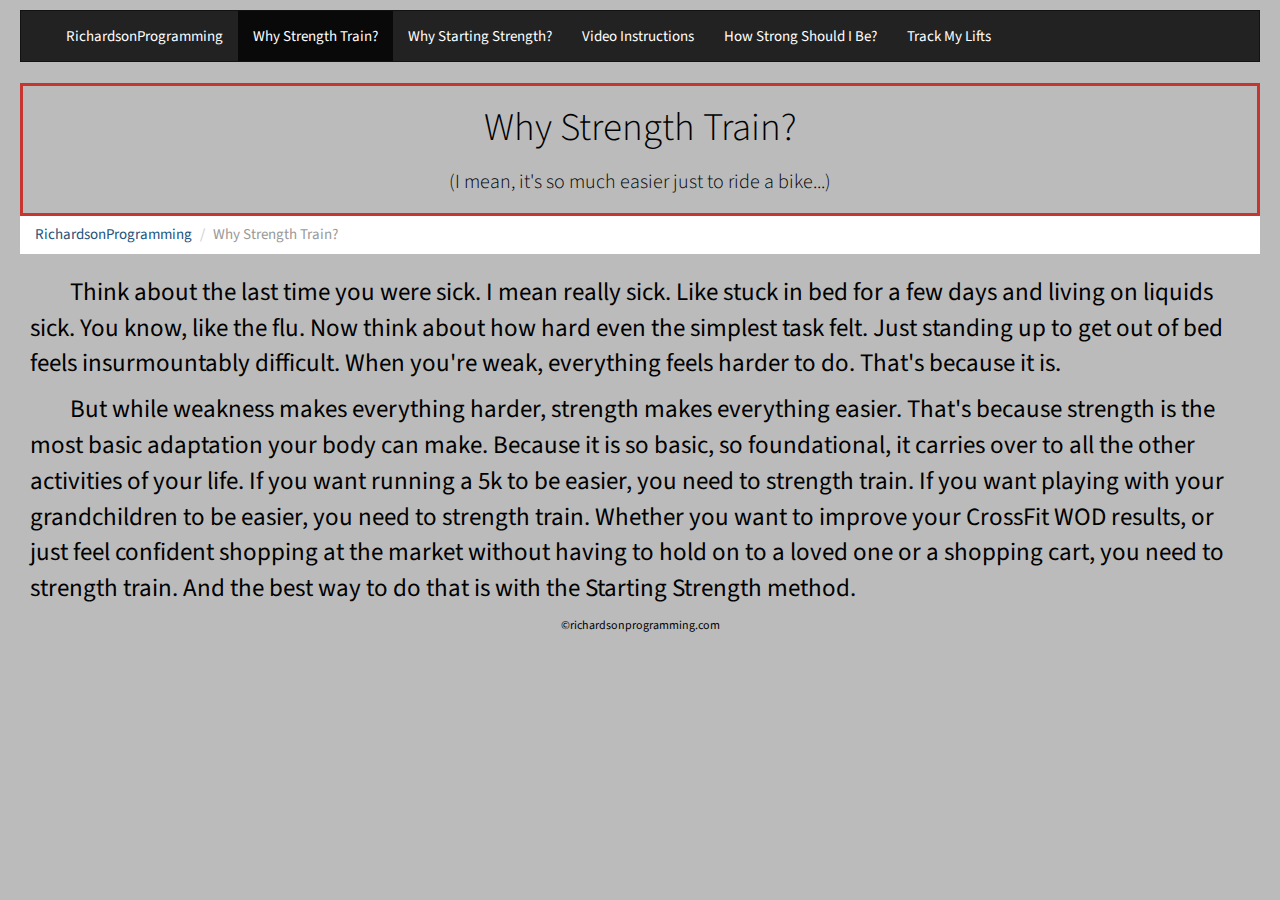
<file: index.html>
<!DOCTYPE html>
<html lang="en">
	<head>
		<title>Why Strength Train?</title>
		<meta charset="utf-8">
		<!--make it responsive on mobile devices-->
		<meta name="viewport" content="width=device-width, initial-scale=1">
		<!-- import jQuery -->
		<script src="http://code.jquery.com/jquery-1.11.3.min.js"></script>
		<script src="js/bootstrap.min.js"></script>
		<link rel="stylesheet" href="css/bootstrap.min.css"/>
		<!-- import own stylesheet -->
		<link rel="stylesheet" type="text/css" href="css/styles.css"/>
		<!--Include GA tracking -->
	    <script>
	      (function(i,s,o,g,r,a,m){i['GoogleAnalyticsObject']=r;i[r]=i[r]||function(){
	      (i[r].q=i[r].q||[]).push(arguments)},i[r].l=1*new Date();a=s.createElement(o),
	      m=s.getElementsByTagName(o)[0];a.async=1;a.src=g;m.parentNode.insertBefore(a,m)
	      })(window,document,'script','https://www.google-analytics.com/analytics.js','ga');
	      ga('create', 'UA-93525777-1', 'auto');
	      ga('send', 'pageview');
	    </script>
	</head>

	<body>
		<nav class="navbar navbar-default" role="navigation">  
		  	<div class="container-fluid">
		   		<div class="navbar-header">
		     		<button type="button" class="navbar-toggle collapsed" data-toggle="collapse" data-target="#main-navbar" aria-expanded="false">
		     		<span class="sr-only">Toggle navigation</span>
			        <span class="icon-bar"></span>
			        <span class="icon-bar"></span>
			        <span class="icon-bar"></span>
			        </button>
		   		</div> 
		   		<div class="collapse navbar-collapse"  id="main-navbar">
		     		<ul class="nav navbar-nav">
				       <li><a href="http://www.richardsonprogramming.com">RichardsonProgramming</a></li>
				       <li class="active"><a href="#">Why Strength Train?</a></li>
				       <li><a href="html/whySSBT.html">Why Starting Strength?</a></li>
				       <li><a href="html/videos.html">Video Instructions</a></li>
				       <li><a href="html/howStrong.html">How Strong Should I Be?</a></li>
				       <li><a href="html/trackLifts.html">Track My Lifts</a></li>
		     		</ul>
		  		</div>
		   </div>
		</nav>

		<header class= "main">
			<h1>Why Strength Train? </h1>
			<h2> (I mean, it's so much easier just to ride a bike...) </h2>
		</header>

		<ol class="breadcrumb" role="navigation">
			<li><a href="http://www.richardsonprogramming.com">RichardsonProgramming</a></li>
			<li class="active">Why Strength Train?</li>
		</ol>

		<article>
			<p class="about">
				Think about the last time you were sick. I mean really sick. Like stuck in bed for a few days and living on liquids sick. You know, like the flu. Now think about how hard even the simplest task felt. Just standing up to get out of bed feels insurmountably difficult. When you're weak, everything feels harder to do. That's because it is. 
			</p>
			<p class="about">
				But while weakness makes everything harder, strength makes everything easier. That's because strength is the most basic adaptation your body can make. Because it is so basic, so foundational, it carries over to all the other activities of your life. If you want running a 5k to be easier, you need to strength train. If you want playing with your grandchildren to be easier, you need to strength train. Whether you want to improve your CrossFit WOD results, or just feel confident shopping at the market without having to hold on to a loved one or a shopping cart, you need to strength train. And the best way to do that is with the Starting Strength method.
			</p>
		</article>

		<footer>
			&copy;richardsonprogramming.com
		</footer>
	</body>
</html>
</file>
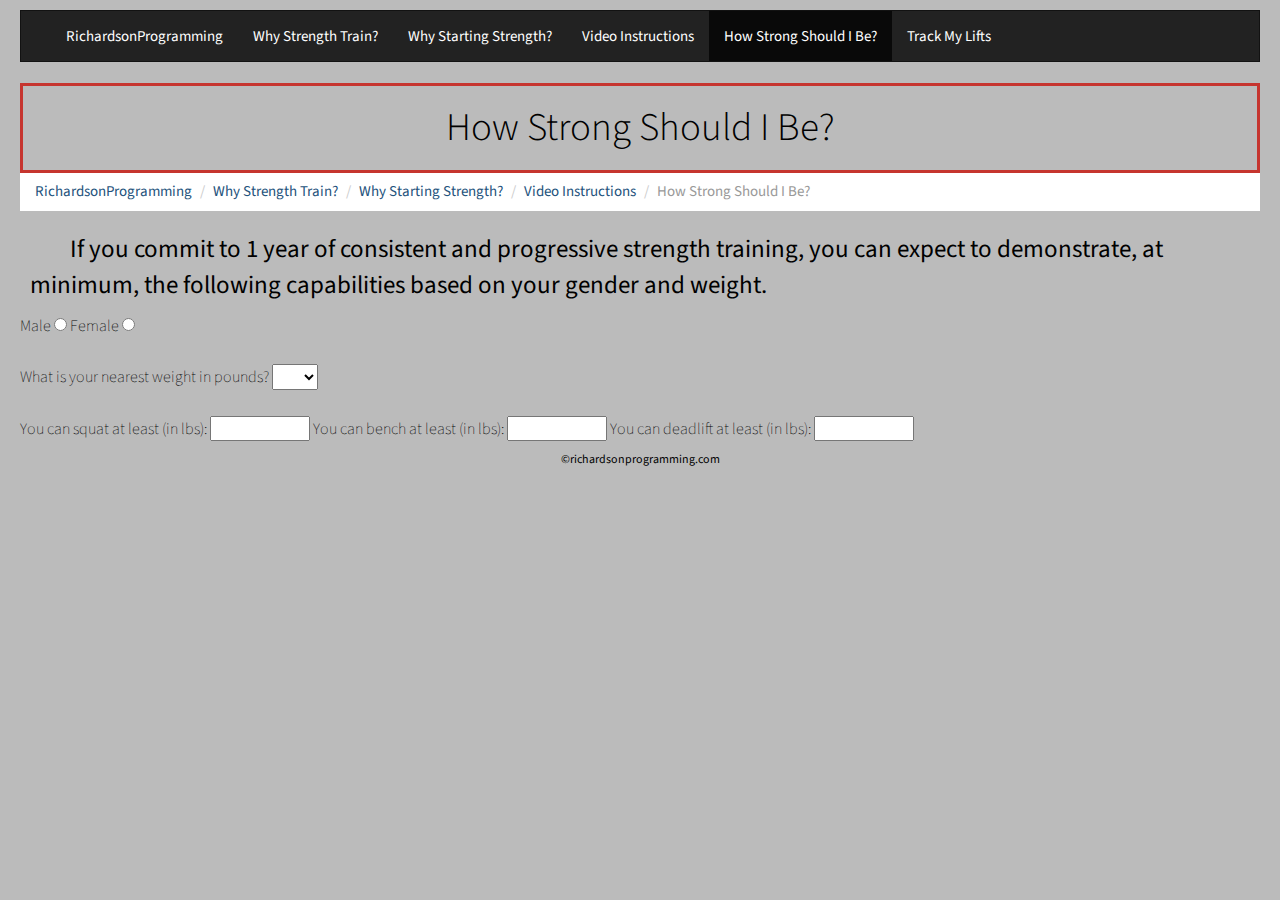
<file: html/howStrong.html>
<!DOCTYPE html>
<html lang="en">
  <head>
    <title>How Strong Should I Be?</title>
    <meta charset="utf-8">
    <!--make it responsive on mobile devices-->
    <meta name="viewport" content="width=device-width, initial-scale=1">
    <!-- import jQuery -->
    <script src="http://code.jquery.com/jquery-1.11.3.min.js"></script>
    <script src="../js/bootstrap.min.js"></script>
    <script src="../js/howStrong.js"></script>
    <link rel="stylesheet" href="../css/bootstrap.min.css"/>
    <!-- import own stylesheet -->
    <link rel="stylesheet" type="text/css" href="../css/styles.css"/>
    <!--Include GA tracking -->
    <script>
      (function(i,s,o,g,r,a,m){i['GoogleAnalyticsObject']=r;i[r]=i[r]||function(){
      (i[r].q=i[r].q||[]).push(arguments)},i[r].l=1*new Date();a=s.createElement(o),
      m=s.getElementsByTagName(o)[0];a.async=1;a.src=g;m.parentNode.insertBefore(a,m)
      })(window,document,'script','https://www.google-analytics.com/analytics.js','ga');
      ga('create', 'UA-93525777-1', 'auto');
      ga('send', 'pageview');
    </script>
  </head>

  <body>
    <nav class="navbar navbar-default" role="navigation">  
      <div class="container-fluid">
        <div class="navbar-header">
          <button type="button" class="navbar-toggle collapsed" data-toggle="collapse" data-target="#main-navbar" aria-expanded="false">
          <span class="sr-only">Toggle navigation</span>
            <span class="icon-bar"></span>
            <span class="icon-bar"></span>
            <span class="icon-bar"></span>
          </button>
        </div> 
        <div class="collapse navbar-collapse"  id="main-navbar">
          <ul class="nav navbar-nav">
            <li><a href="http://www.richardsonprogramming.com">RichardsonProgramming</a></li>
            <li><a href="../index.html">Why Strength Train?</a></li>
            <li><a href="whySSBT.html">Why Starting Strength?</a></li>
            <li><a href="videos.html">Video Instructions</a></li>
            <li class="active"><a href="#">How Strong Should I Be?</a></li>
            <li><a href="trackLifts.html">Track My Lifts</a></li>
          </ul>
        </div>
      </div>
    </nav>

    <header class= "main">
      <h1>How Strong Should I Be? </h1>
    </header>

    <ol class="breadcrumb" role="navigation">
      <li><a href="http://www.richardsonprogramming.com">RichardsonProgramming</a></li>
      <li><a href="../index.html">Why Strength Train?</a></li>
      <li><a href="whySSBT.html">Why Starting Strength?</a></li>
      <li><a href="videos.html">Video Instructions</a></li>
      <li class="active">How Strong Should I Be?</li>
    </ol>

    <section>
      <p class="about">If you commit to 1 year of consistent and progressive strength training, you can expect to demonstrate, at minimum, the following capabilities based on your gender and weight.</p>
    </section>
    
    <section>
      <label for="maleButton">Male
        <input id = "maleButton" type = "radio" name =buttons value = "Male"/>
      </label>
      <label for="femaleButton">Female
        <input id = "femaleButton" type = "radio" name =buttons value = "Female"/>
      </label>
    </section>
    <br>

    <section>
      <label for="selectWeight">What is your nearest weight in pounds?
        <select id="selectWeight" class = "weightRange" name = "weight">
          <option value=""></option>
          <option value="97">97</option>
          <option value="105">105</option>
          <option value="114">114</option>
          <option value="123">123</option>
          <option value="132">132</option> 
          <option value="148">148</option>
          <option value="165">165</option>
          <option value="181">181</option>
          <option value="198">198</option>
          <option value="220">220</option>
          <option value="242">242</option>
          <option value="275">275</option>
        </select>
      </label>
    </section>
    <br>

    <section>
      <label for="squat">You can squat at least (in lbs):
        <input id="squat" type="text" name="squat"/>
      </label>
      <label for="bench">You can bench at least (in lbs):
        <input id="bench" type="text" name="bench"/>
      <label for="deadlift">You can deadlift at least (in lbs):
        <input id="deadlift" type="text" name="deadlift"/>
      </label>
    </section>

    <footer>
      &copy;richardsonprogramming.com
    </footer>
  </body>
</html>
</file>
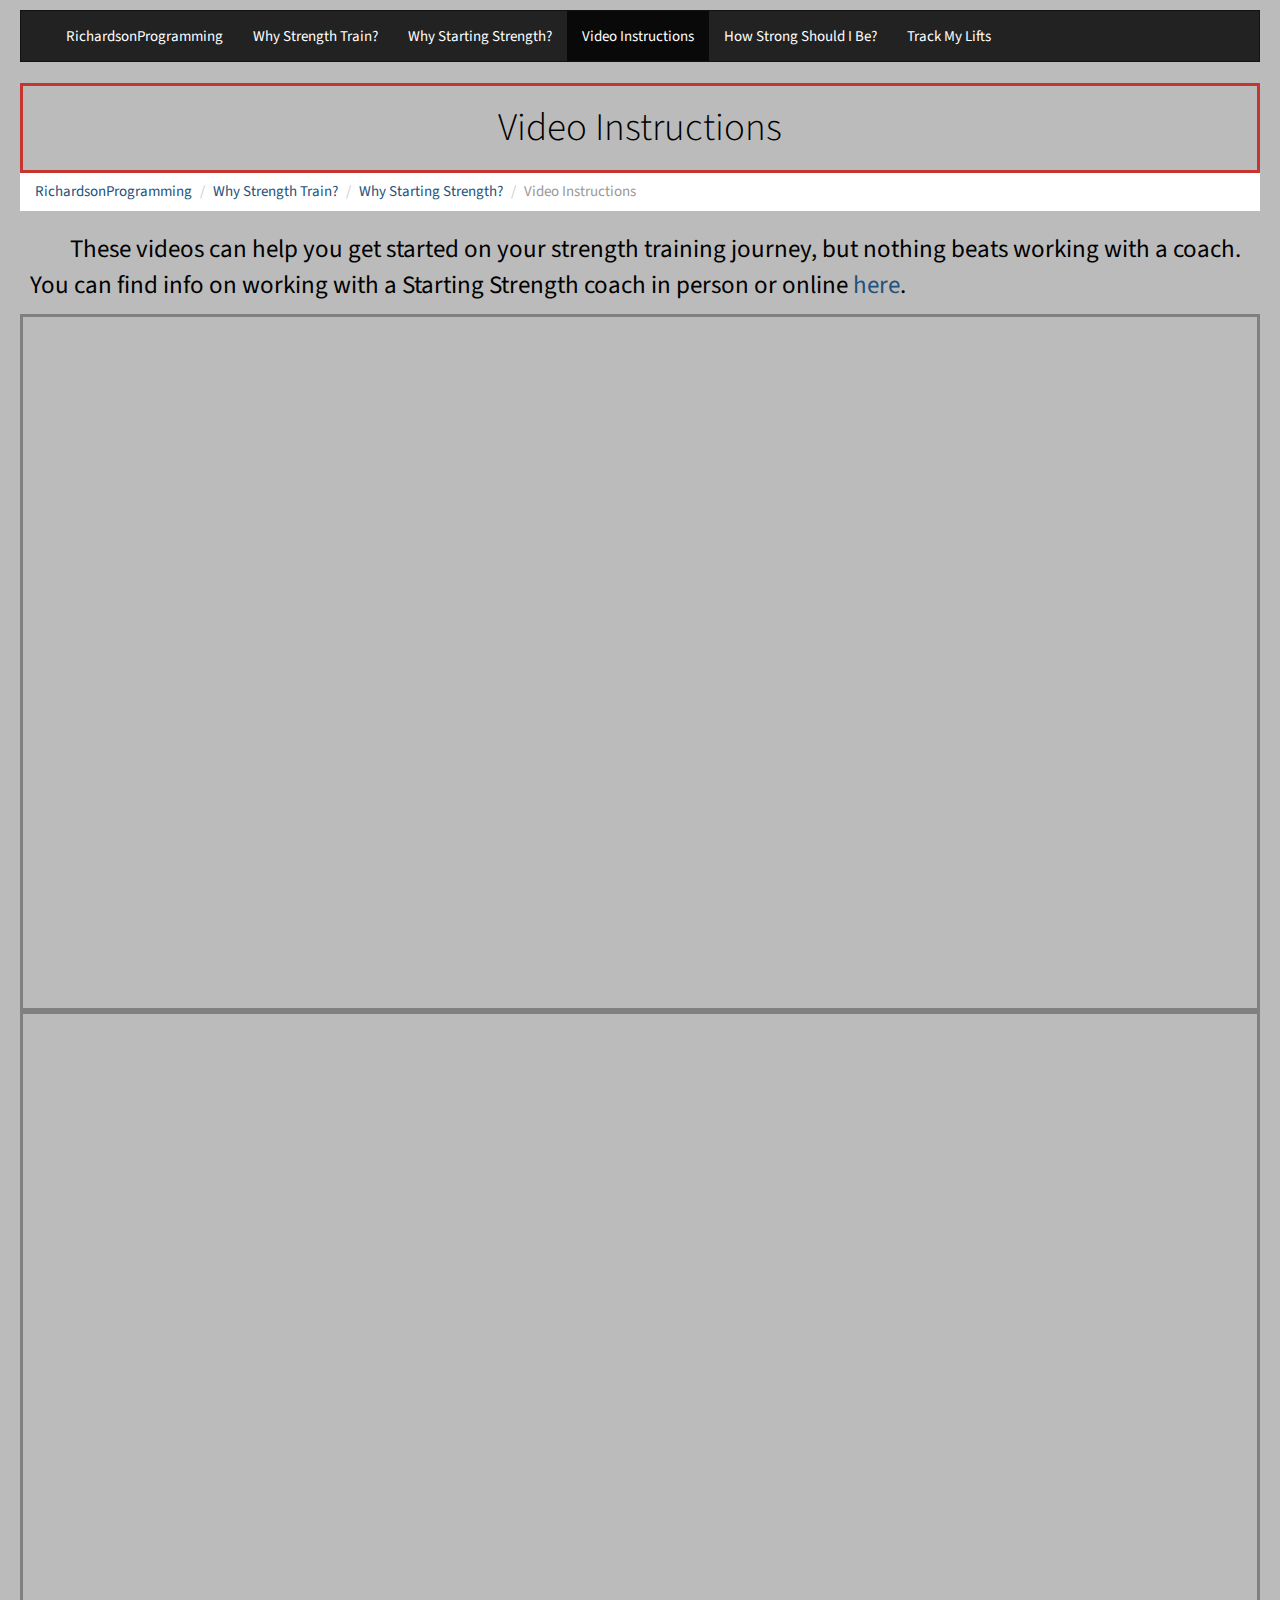
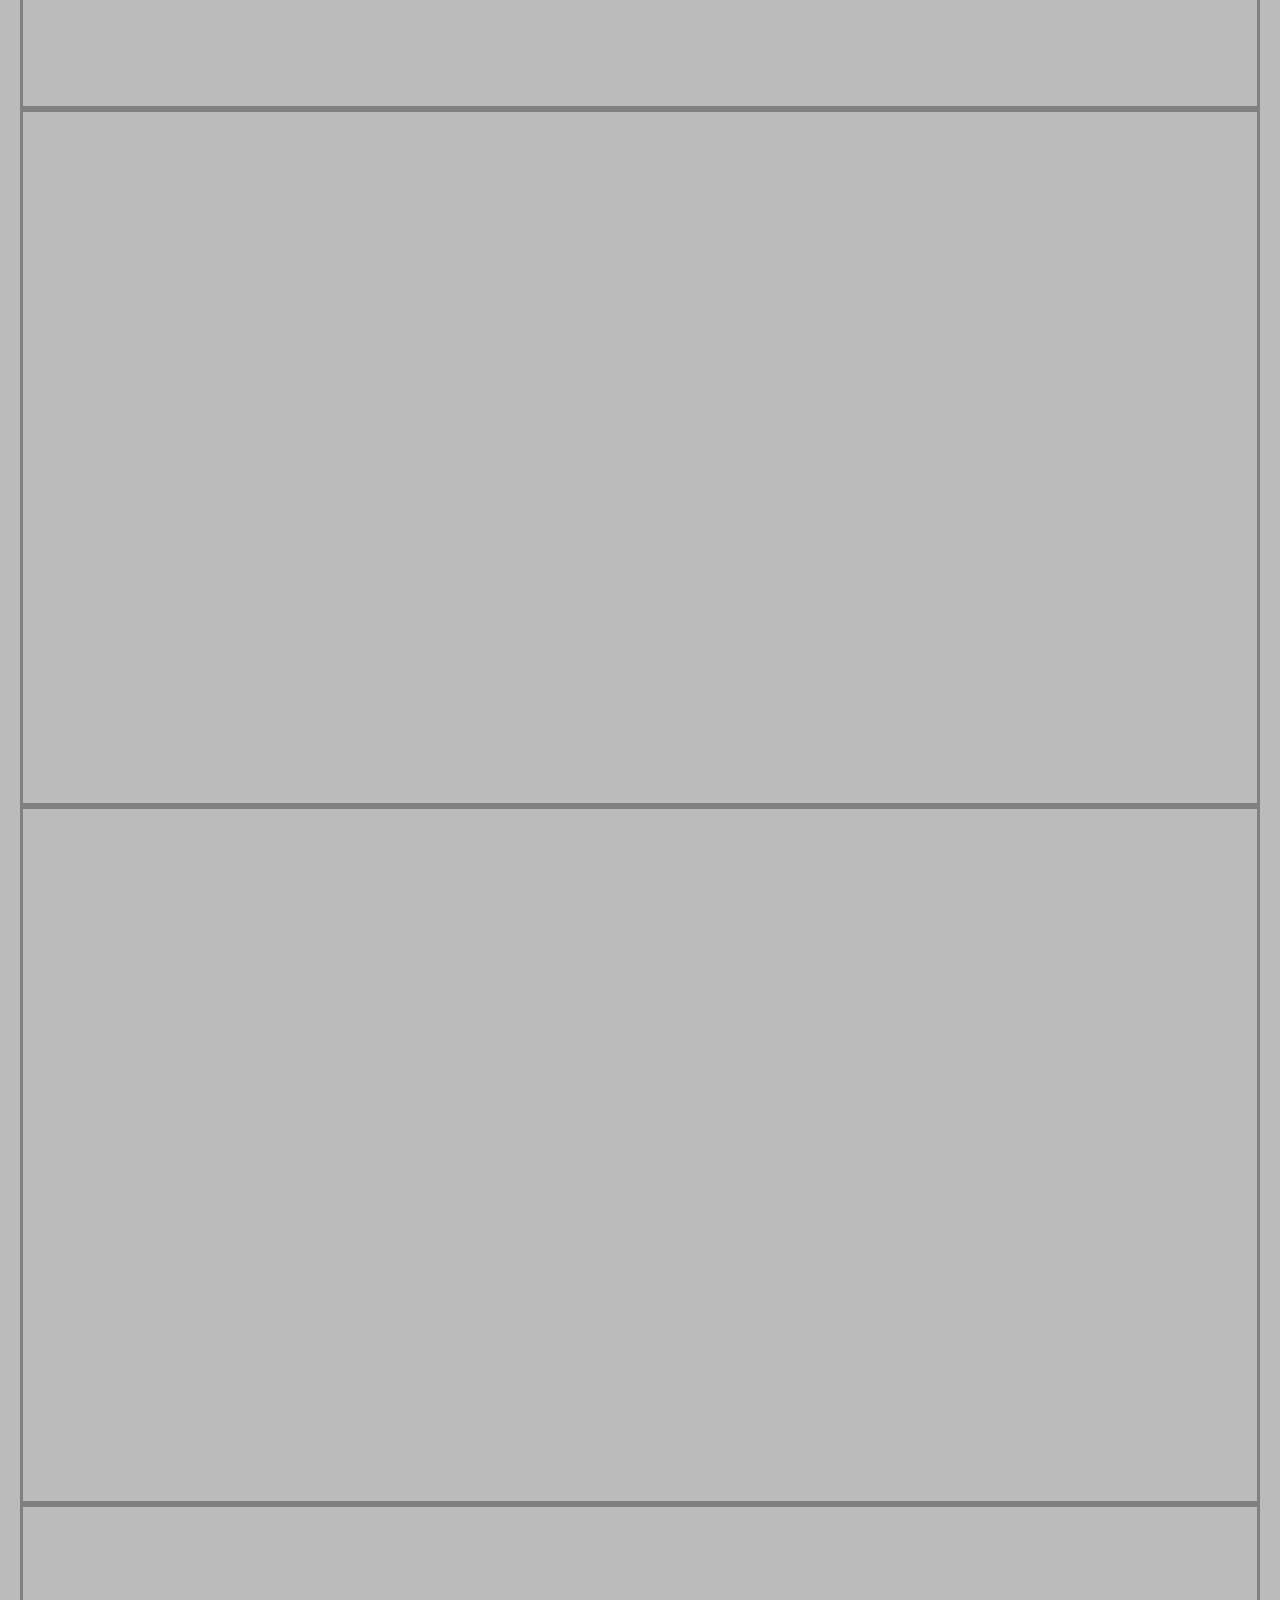
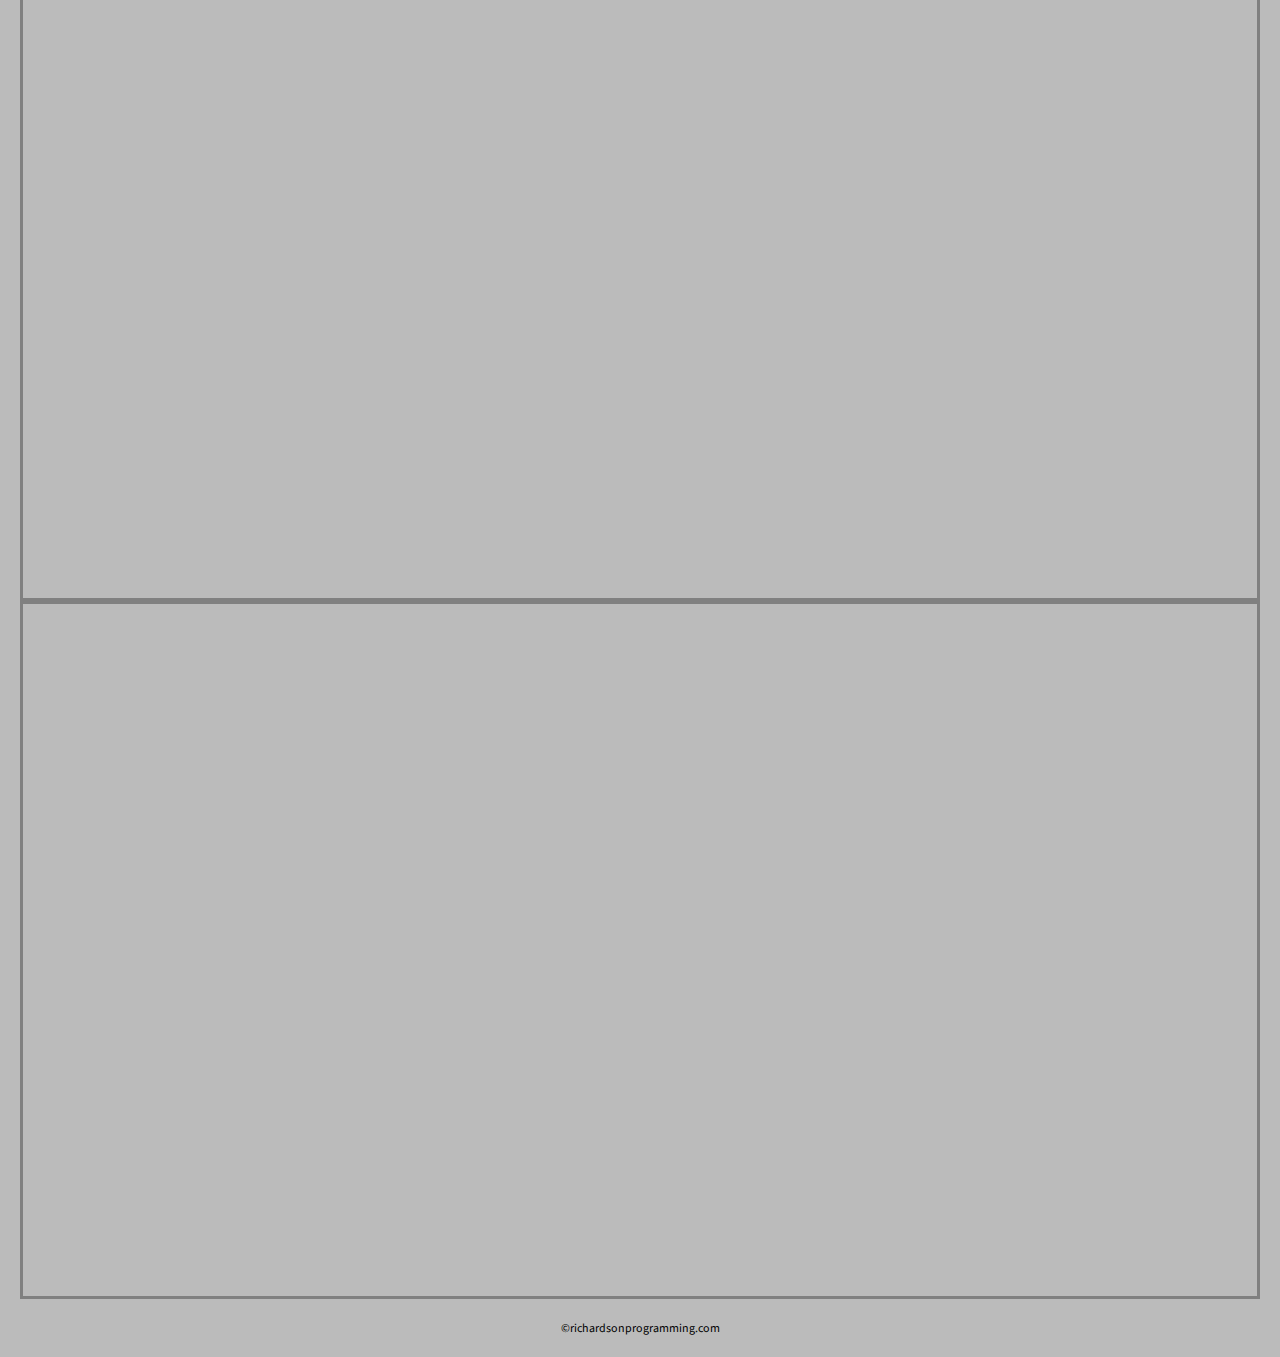
<file: html/videos.html>
<!DOCTYPE html>
<html lang="en">
  <head>
    <title>Video Instructions For Major Lifts</title>
    <meta charset="utf-8">
    <!--make it responsive on mobile devices-->
    <meta name="viewport" content="width=device-width, initial-scale=1">
    <!-- import jQuery -->
    <script src="http://code.jquery.com/jquery-1.11.3.min.js"></script>
    <script src="../js/bootstrap.min.js"></script>
    <link rel="stylesheet" href="../css/bootstrap.min.css"/>
    <!-- import own stylesheet -->
    <link rel="stylesheet" type="text/css" href="../css/styles.css"/>
    <!--Include GA tracking -->
    <script>
      (function(i,s,o,g,r,a,m){i['GoogleAnalyticsObject']=r;i[r]=i[r]||function(){
      (i[r].q=i[r].q||[]).push(arguments)},i[r].l=1*new Date();a=s.createElement(o),
      m=s.getElementsByTagName(o)[0];a.async=1;a.src=g;m.parentNode.insertBefore(a,m)
      })(window,document,'script','https://www.google-analytics.com/analytics.js','ga');
      ga('create', 'UA-93525777-1', 'auto');
      ga('send', 'pageview');
    </script>
  </head>

  <body>
    <nav class="navbar navbar-default" role="navigation">  
      <div class="container-fluid">
        <div class="navbar-header">
          <button type="button" class="navbar-toggle collapsed" data-toggle="collapse" data-target="#main-navbar" aria-expanded="false">
          <span class="sr-only">Toggle navigation</span>
            <span class="icon-bar"></span>
            <span class="icon-bar"></span>
            <span class="icon-bar"></span>
          </button>
        </div> 
        <div class="collapse navbar-collapse"  id="main-navbar">
          <ul class="nav navbar-nav">
            <li><a href="http://www.richardsonprogramming.com">RichardsonProgramming</a></li>
            <li><a href="../index.html">Why Strength Train?</a></li>
            <li><a href="whySSBT.html">Why Starting Strength?</a></li>
            <li class="active"><a href="#">Video Instructions</a></li>
            <li><a href="howStrong.html">How Strong Should I Be?</a></li>
            <li><a href="trackLifts.html">Track My Lifts</a></li>
          </ul>
        </div>
      </div>
    </nav>

    <header class="main">
      <h1>Video Instructions</h1>
    </header>

    <ol class="breadcrumb" role="navigation">
      <li><a href="http://www.richardsonprogramming.com">RichardsonProgramming</a></li>
      <li><a href="../index.html">Why Strength Train?</a></li>
      <li><a href="whySSBT.html">Why Starting Strength?</a></li>
      <li class="active">Video Instructions</li>
    </ol>

    <section>
      <p class="about">These videos can help you get started on your strength training journey, but nothing beats working with a coach. You can find info on working with a Starting Strength coach in person or online <a href="http://startingstrength.com/coaching">here</a>.
      </p>
    </section>
    
    <section class="embed-responsive embed-responsive-16by9">
      <iframe class="embed-responsive-item" style="border: 3px solid grey;" src="https://www.youtube.com/embed/7HRqB30lxmo?rel=0" frameborder="0" allowfullscreen></iframe> <!--Intro to Barbell Training-->
    </section>
    <section class="embed-responsive embed-responsive-16by9">
      <iframe class="embed-responsive-item" style="border: 3px solid grey;" src="https://www.youtube.com/embed/QhVC_AnZYYM?rel=0" frameborder="0" allowfullscreen></iframe> <!--Squat video-->
    </section>
    <section class="embed-responsive embed-responsive-16by9">
      <iframe class="embed-responsive-item" style="border: 3px solid grey;" src="https://www.youtube.com/embed/4T9UQ4FBVXI?rel=0" frameborder="0" allowfullscreen></iframe> <!--Bench video-->
    </section>
    <section class="embed-responsive embed-responsive-16by9">
      <iframe class="embed-responsive-item" style="border: 3px solid grey;" src="https://www.youtube.com/embed/4AObAU-EcYE?rel=0" frameborder="0" allowfullscreen></iframe> <!--DL video-->
    </section>
    <section class="embed-responsive embed-responsive-16by9">
      <iframe class="embed-responsive-item" style="border: 3px solid grey;" src="https://www.youtube.com/embed/CnBmiBqp-AI?rel=0" frameborder="0" allowfullscreen></iframe> <!--Press video-->
    </section>
    <section class="embed-responsive embed-responsive-16by9">
      <iframe class="embed-responsive-item" style="border: 3px solid grey;" src="https://www.youtube.com/embed/wIB_X2N6020?rel=0" frameborder="0" allowfullscreen></iframe> <!--PC video-->
    </section>
    <br>

    <footer>
      &copy;richardsonprogramming.com
    </footer>

  </body>
</html>
</file>
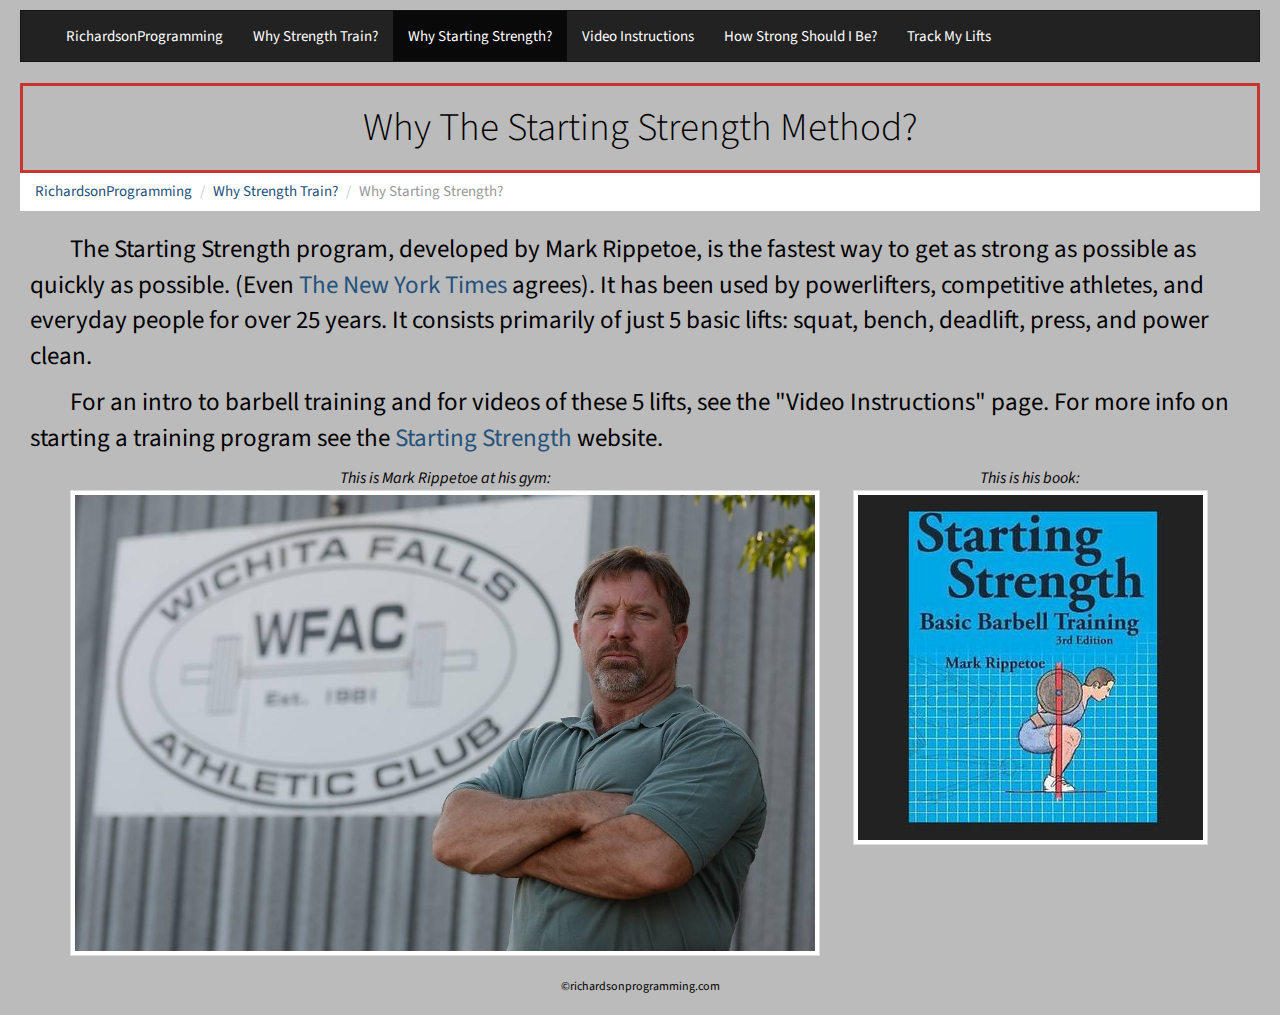
<file: html/whySSBT.html>
<!DOCTYPE html>
<html lang="en">
  <head>
    <title>Why Use Starting Strength?</title>
    <meta charset="utf-8">
    <!--make it responsive on mobile devices-->
    <meta name="viewport" content="width=device-width, initial-scale=1">
    <!-- import jQuery -->
    <script src="http://code.jquery.com/jquery-1.11.3.min.js"></script>
    <script src="../js/bootstrap.min.js"></script>
    <link rel="stylesheet" href="../css/bootstrap.min.css"/>
    <!-- import own stylesheet -->
    <link rel="stylesheet" type="text/css" href="../css/styles.css"/>
    <!--Include GA tracking -->
    <script>
      (function(i,s,o,g,r,a,m){i['GoogleAnalyticsObject']=r;i[r]=i[r]||function(){
      (i[r].q=i[r].q||[]).push(arguments)},i[r].l=1*new Date();a=s.createElement(o),
      m=s.getElementsByTagName(o)[0];a.async=1;a.src=g;m.parentNode.insertBefore(a,m)
      })(window,document,'script','https://www.google-analytics.com/analytics.js','ga');
      ga('create', 'UA-93525777-1', 'auto');
      ga('send', 'pageview');
    </script>
  </head>

  <body>
    <nav class="navbar navbar-default" role="navigation">  
      <div class="container-fluid">
        <div class="navbar-header">
          <button type="button" class="navbar-toggle collapsed" data-toggle="collapse" data-target="#main-navbar" aria-expanded="false">
          <span class="sr-only">Toggle navigation</span>
            <span class="icon-bar"></span>
            <span class="icon-bar"></span>
            <span class="icon-bar"></span>
          </button>
        </div> 
        <div class="collapse navbar-collapse"  id="main-navbar">
          <ul class="nav navbar-nav">
            <li><a href="http://www.richardsonprogramming.com">RichardsonProgramming</a></li>
            <li><a href="../index.html">Why Strength Train?</a></li>
            <li class="active"><a href="#">Why Starting Strength?</a></li>
            <li><a href="videos.html">Video Instructions</a></li>
            <li><a href="howStrong.html">How Strong Should I Be?</a></li>
            <li><a href="trackLifts.html">Track My Lifts</a></li>
          </ul>
        </div>
      </div>
    </nav>

    <header class="main">
      <h1>Why The Starting Strength Method?</h1>
    </header>

    <ol class="breadcrumb" role="navigation">
      <li><a href="http://www.richardsonprogramming.com">RichardsonProgramming</a></li>
      <li><a href="../index.html">Why Strength Train?</a></li>
      <li class="active">Why Starting Strength?</li>
    </ol>

    <section>
      <p class="about"> The Starting Strength program, developed by Mark Rippetoe, is the fastest way to get as strong as possible as quickly as possible. (Even <a href="http://www.nytimes.com/2014/05/25/opinion/sunday/fitness-crazed.html?_r=1">The New York Times</a> agrees). It has been used by powerlifters, competitive athletes, and everyday people for over 25 years. It consists primarily of just 5 basic lifts: squat, bench, deadlift, press, and power clean. 
      </p>
      <p class="about"> For an intro to barbell training and for videos of these 5 lifts, see the "Video Instructions" page. For more info on starting a training program see the <a href="http://startingstrength.com/get-started/programs">Starting Strength</a> website.
      </p>
    </section>

    <div class="container">
      <div class="row">
        <aside class="col-md-8">
          <figure>
            <figcaption> This is Mark Rippetoe at his gym: </figcaption>
            <img src="../images/2015_rip.jpg" class="img-thumbnail img-responsive" alt="Mark Rippetoe at his gym: Wichita Falls Athletic Club"/>    
          </figure>  
        </aside>
        <aside class="col-md-4">
          <figure> 	
            <figcaption>This is his book:</figcaption>
            <a href="https://www.amazon.com/Starting-Strength-Basic-Barbell-Training/dp/0982522738/ref=sr_1_1?s=books&ie=UTF8&qid=1478902320&sr=1-1&keywords=starting+strength">
            <img class="img-thumbnail img-responsive" src="../images/book.jpg"  alt="Rip's book, Starting Strength" />
            </a>  
          </figure>  
        </aside>
      </div>
    </div>
    <br>

    <footer>
      &copy;richardsonprogramming.com
    </footer>

  </body>
</html>
</file>
<file: css/styles.css>
/* This changes the background to grey and adjusts layout*/
body{
	background: #BBBBBB;
	color: black;
	margin-left: 20px;
	margin-right: 20px;
	padding-bottom: 20px;
	padding-top: 10px;
}
footer{
	text-align: center;
	font-size: 12px;
}
p{
	padding: 10px;
	padding-top: 0px;
	padding-bottom: 0px;
	font-size:25px;
}
input[type=text] {
	width: 100px;
	height: 25px;
}
input[type=radio]{
	size: 30px;
}
label{
	font-weight: lighter;
	font-size: 16px;
}
a{
	color: #23527c;
	text-decoration: none;
}

figure, figcaption{
	display: block;
	font-style: italic;
	font-size: 16px;
	text-align: center;
}
h2 {
	font-size: 20px
}
button {
	background-color: #93C393;
}

/* This changes the font family to monospace and makes a red border */
.main{
	font-family: monospace;
	border: 3px solid #C6352F;
	padding-bottom: 10px;
	text-align: center;
}
.about {
	text-indent: 40px;
}
.indent{
	margin-left:15px;
}
.alerts{
	font-size: 14px;
	font-style: italic;
	color: purple;
}
.breadcrumb {
	background-color: #FFFFFF;
}
</file>
